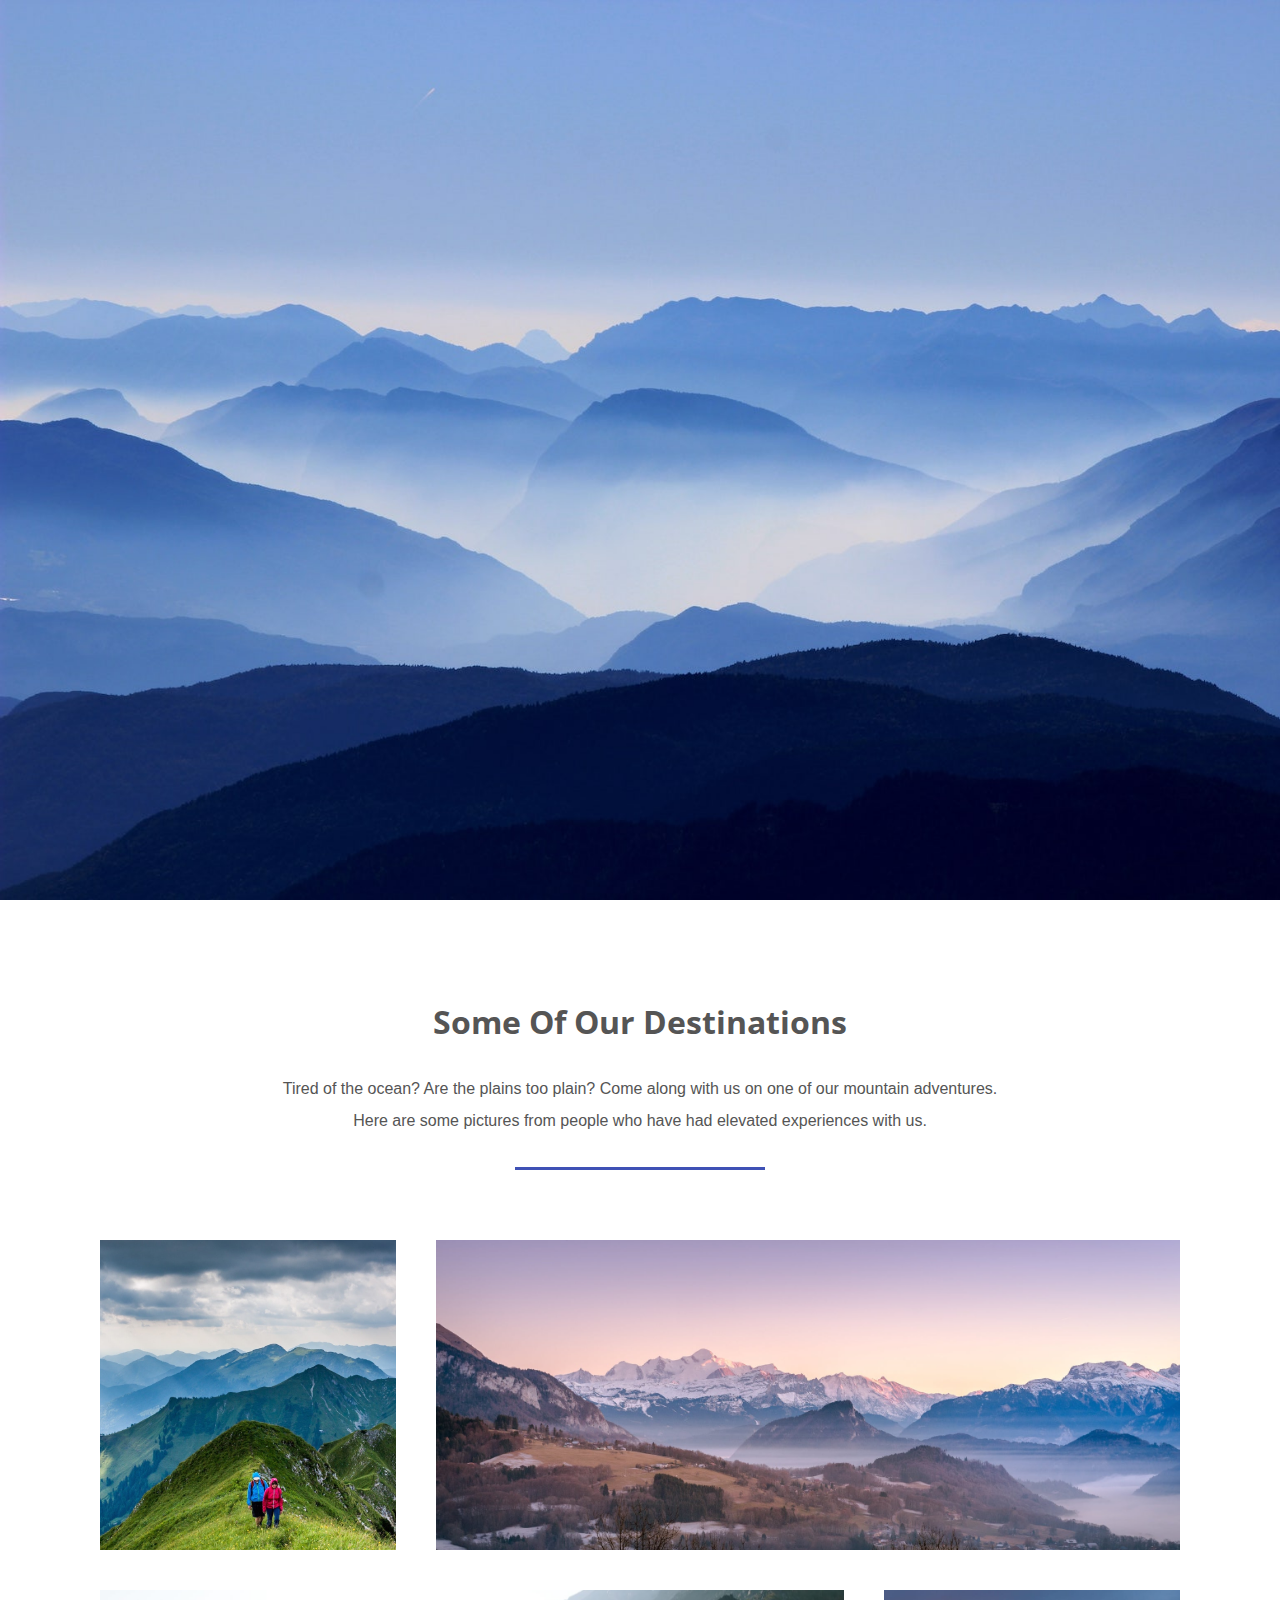
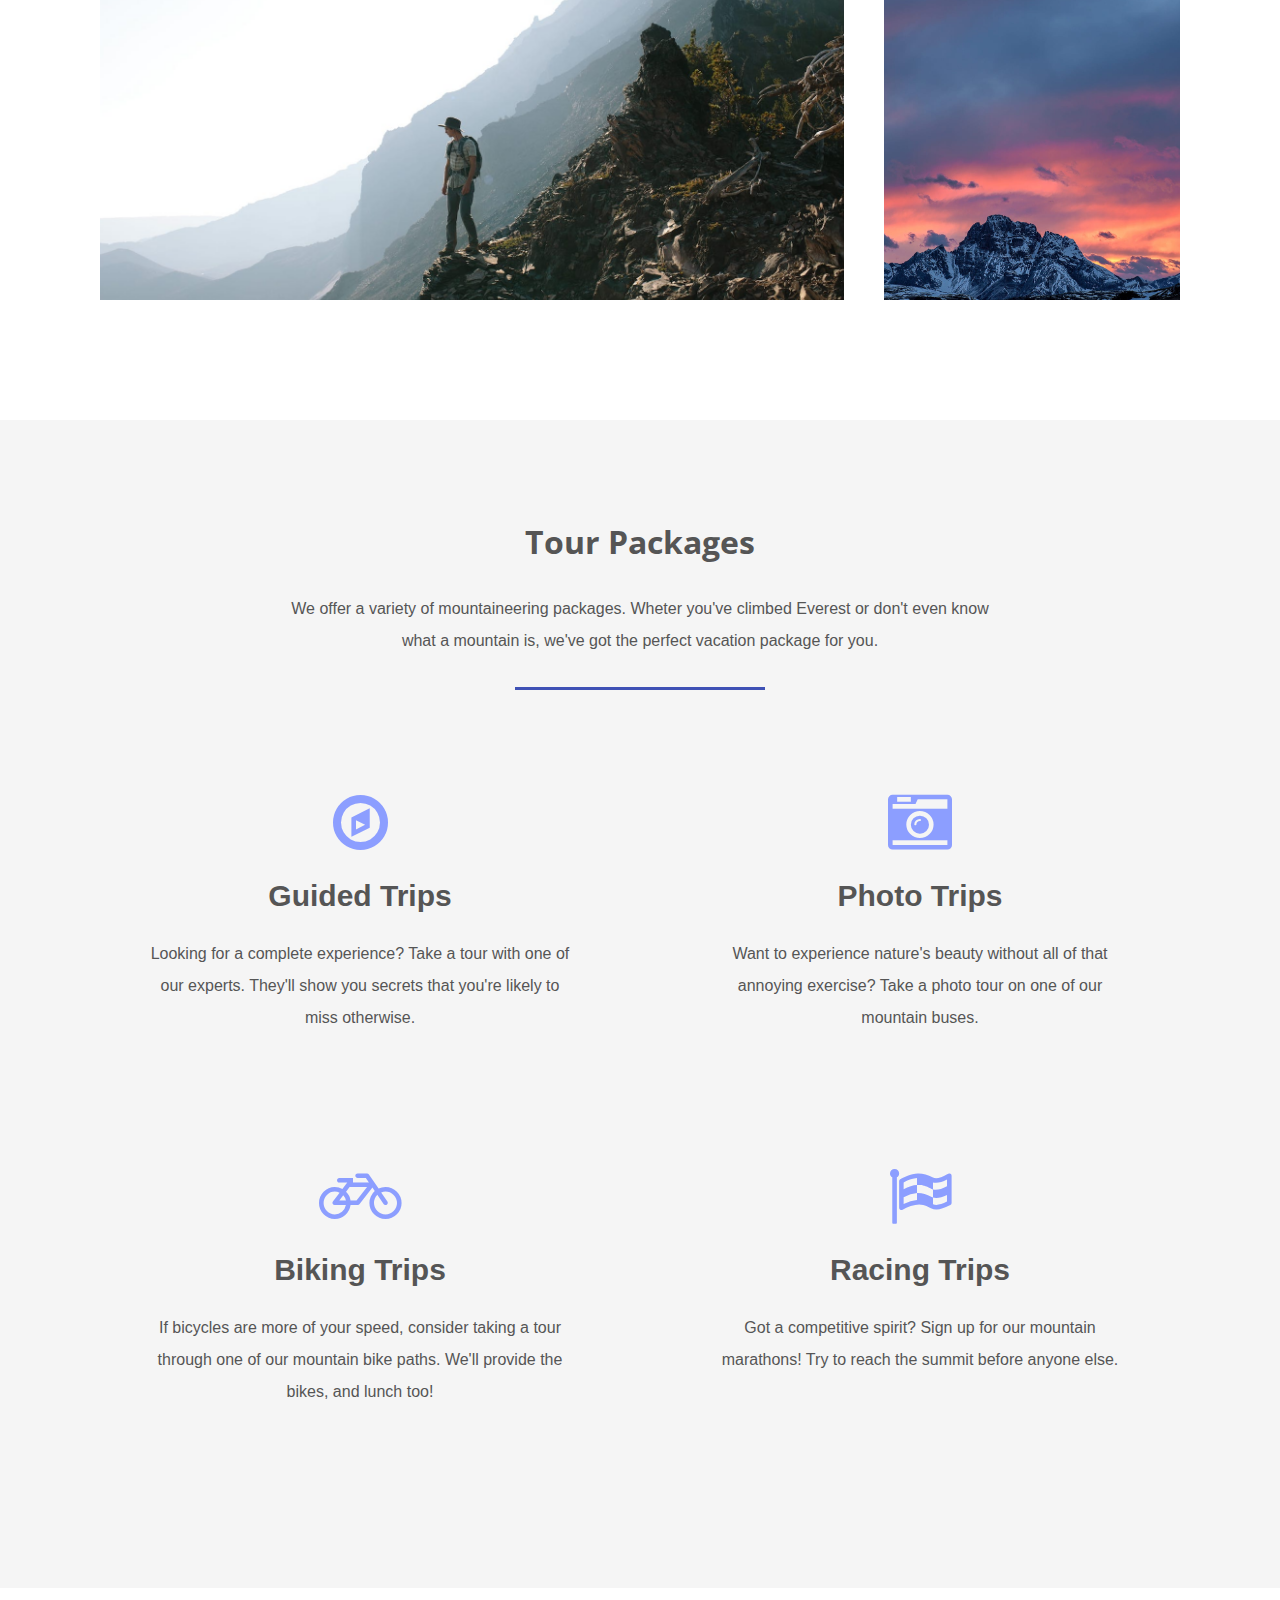
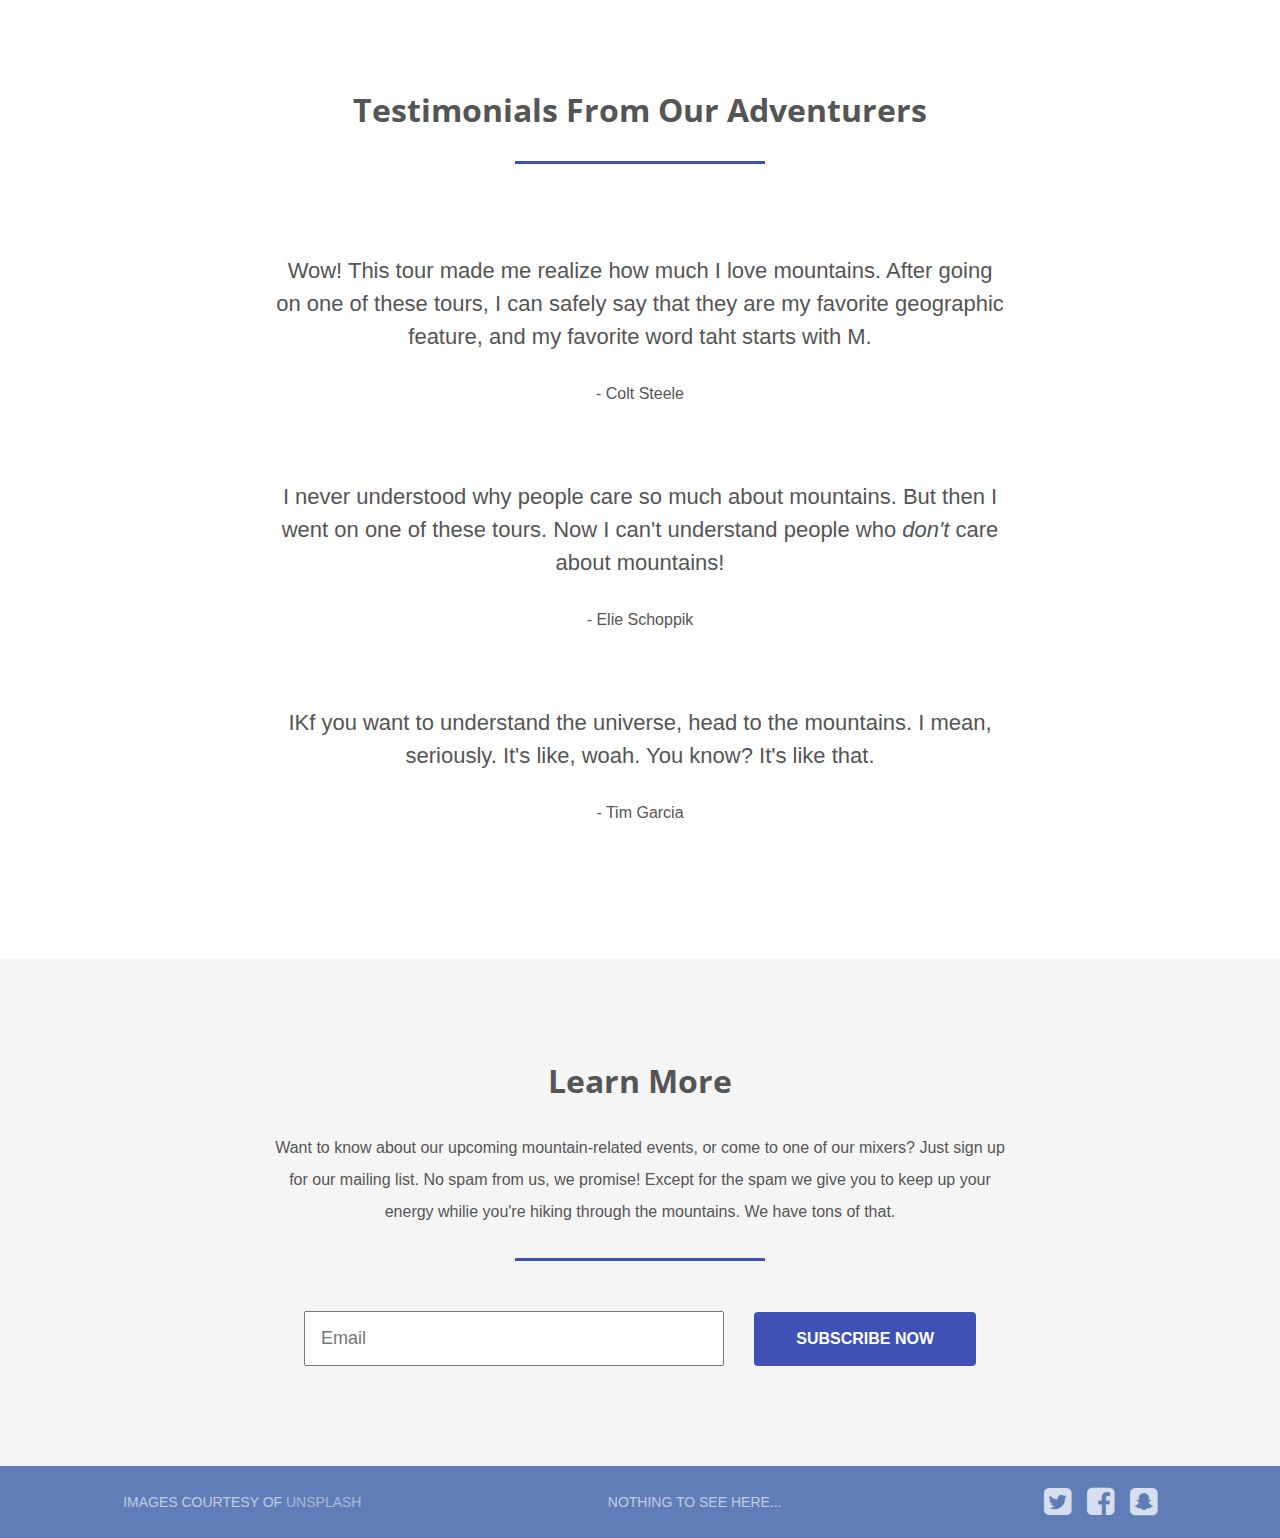
<file: css-project-starter-code/index.html>
<!DOCTYPE html>
<html>
<head>
  <meta charset="utf-8">
  <meta name="viewport" content="width=device-width, initial-scale=1">
  <title>Mountain Travel</title>
  <link href="https://fonts.googleapis.com/css?family=Open+Sans" rel="stylesheet">
  <link href="https://fonts.googleapis.com/css?family=Quicksand" rel="stylesheet">
  <link href="https://stackpath.bootstrapcdn.com/font-awesome/4.7.0/css/font-awesome.min.css" rel="stylesheet" integrity="sha384-wvfXpqpZZVQGK6TAh5PVlGOfQNHSoD2xbE+QkPxCAFlNEevoEH3Sl0sibVcOQVnN" crossorigin="anonymous">  
  <link rel="stylesheet" href="assets/css/styles.css">
</head>
<body>
  <!-- Forked from a template on Tutorialzine: https://tutorialzine.com/2016/06/freebie-landing-page-template-with-flexbox -->
  <!-- Nav for site  -->
  <header>
    <!-- Logo -->
    <h2 class="nav-logo">
      <a>Mountain Travel</a>
    </h2>

    <!-- Nav Items -->
    <nav class="nav-items">
      <li><a href="#">Tours</a></li>
      <li><a href="#">About</a></li>
      <li><a href="#">Contact Us</a></li>
    </nav>
  </header>

  <!-- Section for Main title and contact button -->
  <section class="hero">
    <div class="background-image" style="background-image: url(assets/img/main.jpg);"></div>
    <div class="hero-content-area">
      <h1>Mountain Travel</h1>
      <h3>Unforgettable Adventures</h3>
      <a href="#" class="btn">Contact Us Now</a>
    </div>
  </section>

  <!-- Section for Destinations -->
  <section class="destinations">
    <h3 class="title">Some of our destinations</h3>
    <p>Tired of the ocean? Are the plains too plain? Come along with us on one of our mountain adventures.
      Here are some pictures from people who have had elevated experiences with us.
    </p>
    <hr>

    <ul class="grid">
      <li class="small" style="background-image: url(assets/img/mountain1.jpg);"></li>
      <li class="large" style="background-image: url(assets/img/mountain2.jpg);"></li>
      <li class="large" style="background-image: url(assets/img/mountain3.jpg);"></li>
      <li class="small" style="background-image: url(assets/img/mountain4.jpg);"></li>
    </ul>
  </section>

  <!-- Section for Packages -->
  <section class="packages">
    <h3 class="title">Tour Packages</h3>
    <p>We offer a variety of mountaineering packages. Wheter you've climbed Everest or don't even know what a mountain is,
      we've got the perfect vacation package for you.
    </p>
    <hr>
    <ul class="grid">
      <li>
        <i class="fa fa-compass fa-4x   "></i>
        <h4>Guided Trips</h4>
        <p>Looking for a complete experience? Take a tour with one of our experts. They'll show you secrets
          that you're likely to miss otherwise.
        </p>
      </li>
      <li>
        <i class="fa fa-camera-retro fa-4x"></i>
        <h4>Photo Trips</h4>
        <p>Want to experience nature's beauty without all of that annoying exercise? Take a photo tour on one of 
          our mountain buses.
        </p>
      </li>
      <li>
        <i class="fa fa-bicycle fa-4x"></i>
        <h4>Biking Trips</h4>
        <p>If bicycles are more of your speed, consider taking a tour through one of our mountain bike paths. We'll
          provide the bikes, and lunch too!
        </p>
      </li>
      <li>
        <i class="fa fa-flag-checkered fa-4x"></i>
        <h4>Racing Trips</h4>
        <p>Got a competitive spirit? Sign up for our mountain marathons! Try to reach the summit before anyone else.</p>
      </li>
    </ul>
  </section>

  <!-- Section for Testimonials -->
  <section class="testimonials">
    <h3 class="title">Testimonials from our adventurers</h3>
    <hr>
    <p class="quote">Wow! This tour made me realize how much I love mountains. After going on one of these tours,
      I can safely say that they are my favorite geographic feature, and my favorite word taht starts with M.
    </p>
    <p class="author">- Colt Steele</p>
    <p class="quote">I never understood why people care so much about mountains. But then I went on one of these tours.
      Now I can't understand people who <em>don't</em> care about mountains!
    </p>
    <p class="author">- Elie Schoppik</p>
    <p class="quote">IKf you want to understand the universe, head to the mountains. I mean, seriously. It's like, woah.
      You know? It's like that.
    </p>
    <p class="author">- Tim Garcia</p>
  </section>

  <!-- Section for Contact Us -->
  <section class="contact">
    <h3 class="title">Learn more</h3>
    <p>Want to know about our upcoming mountain-related events, or come to one of our mixers? Just sign up
      for our mailing list. No spam from us, we promise! Except for the spam we give you to keep up your energy
      whilie you're hiking through the mountains. We have tons of that.
    </p>
    <hr>
    <form>
      <input type="email" placeholder="Email">
      <a href="#" class="btn">Subscribe now</a>
    </form>
  </section>

  <!-- Footer -->
  <footer>
    <p>Images courtesy of <a href="http://unsplash.com/">unsplash</a></p>
    <p>Nothing to see here...</p>
    <ul>
      <li><a href="#"><i class="fa fa-twitter-square fa-2x"></i></a></li>
      <li><a href="#"><i class="fa fa-facebook-square fa-2x"></i></a></li>
      <li><a href="#"><i class="fa fa-snapchat-square fa-2x"></i></a></li>
    </ul>
  </footer>

</body>
</html>
</file>
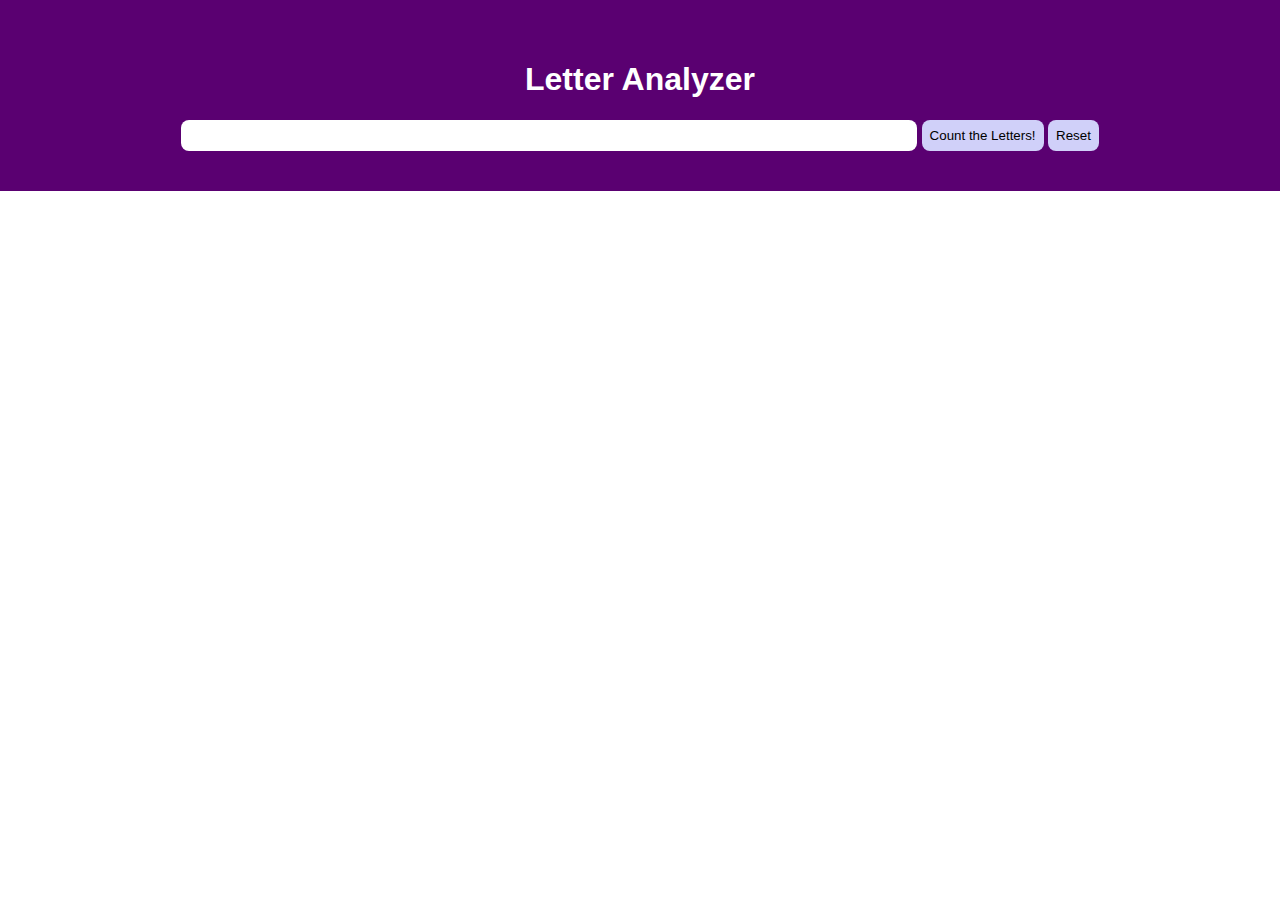
<file: frequency-app/index.html>
<!DOCTYPE html>
<html lang="en">
<head>
  <meta charset="UTF-8">
  <title>Frequency Count</title>
  <link rel="stylesheet" href="style.css">
</head>
<body>
  <header> 
    <h1>Letter Analyzer</h1>
    <form>
      <input type="text">
      <button type="submit">Count the Letters!</button>
      <button id="reset" type="button">Reset</button>
    </form>
  </header>
  <div>
    <h2 id="phrase"></h2>
    <h4 id="count"></h4>
    <svg
       version='1.1'
       baseProfiles='full'
       xmlns='http://www.w3.org/2000/svg'
       id="letters">
    </svg>
  </div>
  <script src="https://d3js.org/d3.v4.js"></script>
  <script src="app-svg.js"></script>
</body>
</html>
</file>
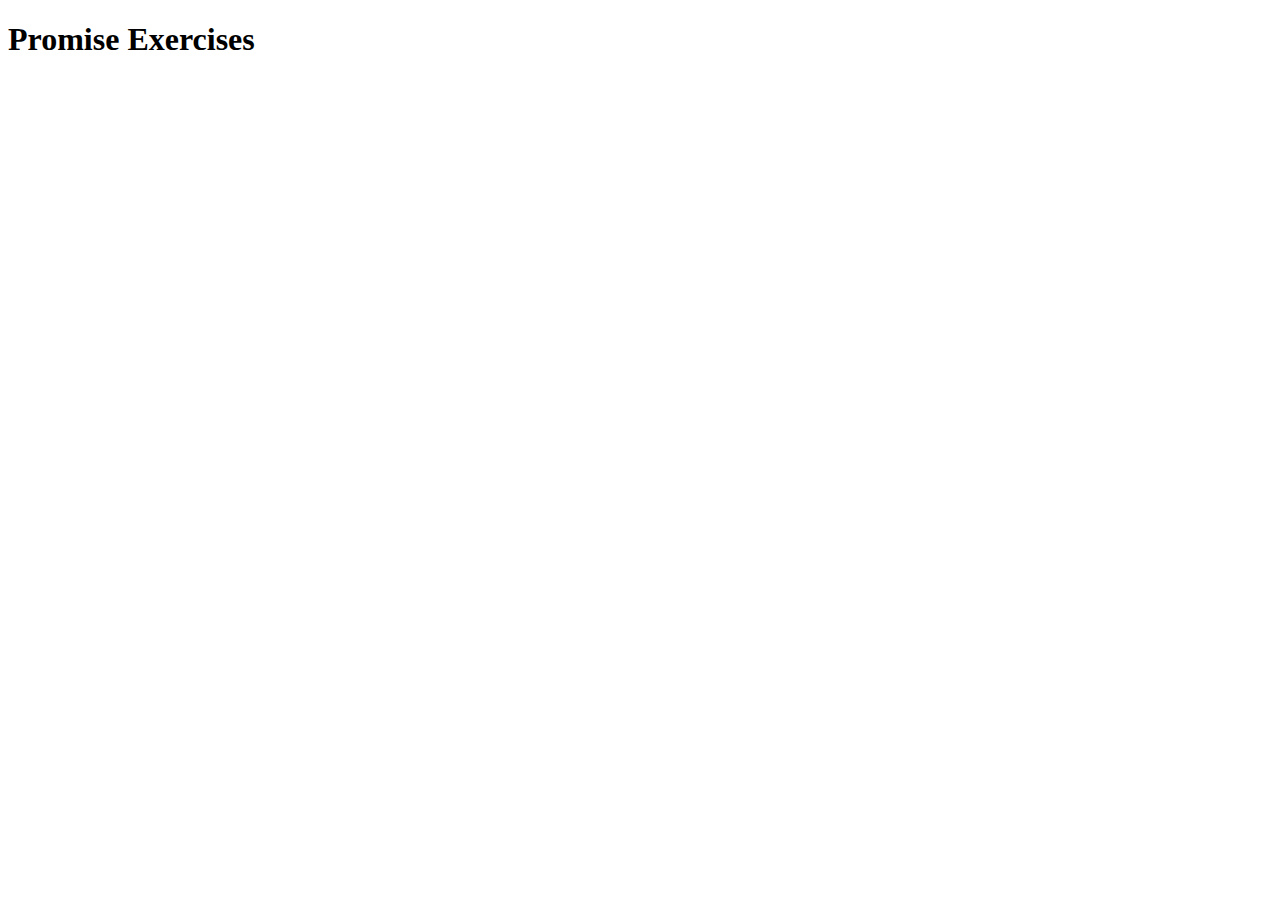
<file: promise-exercises/index.html>
<!DOCTYPE html>
<html>
<head>
	<title>Promise Exercises</title>
	<script type="text/javascript" src="jquery-3.4.0.min.js"></script>
	<script type="text/javascript" src="async-promises.js"></script>
</head>
<body>
	<h1>Promise Exercises</h1>
</body>
</html>
</file>
<file: css-project-starter-code/assets/css/styles.css>
/* General Styling */
* {
    margin: 0;
    padding: 0;
    box-sizing: border-box;
}

html {
    font: normal 16px sans-serif;
    color: #555;
}

a {
    text-decoration: none;
    opacity: 0.75;
    color: #fff;
}

a:hover {
    opacity: 1;
}

ul {
    list-style: none;
}

@media (max-width: 800px) {
    section {
        padding: 50px 20px;
    }
}

/* Header Styles */
header {
    position: absolute;
    width: 100%;
    display: flex;
    flex-direction: row;
    justify-content: space-between;
    align-items: center;
    padding: 35px 100px 0;
    color: #fff;

    opacity: 0;
    animation: 1s fadein 0.5s forwards; /*fade in the navbar*/
}

@keyframes fadein {
    100% {
        opacity: 1;
    }
}

header h2 {
    font-family: "Quicksand", sans-serif;
}

header nav {
    list-style: none;

    display: flex; /*Make a flex container for menu items*/
    margin-right: -15px;
}

header nav li {
    margin: 0 15px;
}

@media (max-width: 800px) {
    header {
        padding: 20px 50px;
        flex-direction: column;
    }

    header h2 {
        margin-bottom: 15px;
    }
}

/* Section Styles */
section {
    display:  flex;
    flex-direction: column;
    align-items: center;
    padding: 100px 80px;
}

a.btn {
    border-radius: 4px;
    text-transform: uppercase;
    font-weight: bold;
    text-align: center;
    background-color: #3f51b5;
    opacity: 1;
}

/* Section Hero Styles */
.hero {
    position: relative; /*For relative, the offsets are from its normal position*/
    justify-content: center;
    text-align: center;
    color: #fff;
    min-height: 100vh;
}

.hero .background-image {
    position: absolute;
    top: 0;
    left: 0;
    width: 100%;
    height: 100%;
    background-size: cover;
    z-index: -1;
    background-color: #80a3db
}

.hero h1 {
    font: bold 60px "Open Sans", sans-serif;
    margin-bottom: 15px;
}

.hero h3 {
    font: normal 20px "Open Sans", sans-serif;
    margin-bottom: 40px;
}

.hero a.btn {
    padding: 20px 46px;
}

.hero-content-area {
    opacity: 0;
    margin-top: 100px;
    animation: 1s slidefade 1s forwards;
}

@keyframes slidefade {
    100% {
        opacity: 1;
        margin-top: 0;
    }
}

@media (max-width: 800px) {
    .hero {
        min-height: 600px;
    }

    .hero h1 {
        font-size: 48px;
    }

    .hero h3 {
        font-size: 24px;
    }

    .hero a.btn {
        padding: 15px 40px;
    }
}

/* Destination Section Styling */
section:not(.hero):nth-child(even) {
    background-color: #f5f5f5;
}

.grid {
    width: 100%;
    display: flex;
    flex-wrap: wrap;
    justify-content: center;
}

hr {
    width: 250px;
    height: 3px;
    background-color: #3f51b5;
    border: 0;
    margin-bottom: 50px;
}

section h3.title {
    text-transform: capitalize;
    font: bold 32px "Open Sans", sans-serif;
    margin-bottom: 30px;
    text-align: center;
}

section p {
    max-width: 775px;
    line-height: 2;
    padding: 0 20px;
    margin-bottom: 30px;
    text-align: center;
}

.destinations .grid li {
    height: 350px;
    padding: 20px;
    background-clip: content-box; /*padding is reserved for white space*/
    background-size: cover;
    background-position: center;
}

.destinations .grid li.small {
    flex-basis: 30%;
}

.destinations .grid li.large {
    flex-basis: 70%;
}

@media (max-width: 1100px) {
    .destinations .grid li.small, 
    .destinations .grid li.large {
        flex-basis: 50%;
    }
}

@media (max-width: 800px) {
    .destinations .grid li.small, 
    .destinations .grid li.large {
        flex-basis: 100%;
    }
}

/* Packages Section Styling */
.packages .grid li {
    padding: 50px;
    flex-basis: 50%;
    text-align: center;
}

.packages .grid li i {
    color: #8c9eff;
}

.packages .grid li h4 {
    font-size: 30px;
    margin: 25px 0;
}

@media (max-width: 800px) {
    .packages .grid li {
        flex-basis: 100%;
        padding: 20px;
    }
}

/*Testimonial Sections*/
.testimonials .quote {
    font-size: 22px;
    font-weight: 300;
    line-height: 1.5;
    margin: 40px 0 25px; 
}

@media (max-width: 800px) {
    .testimonials .quote {
        font-size: 18px;
        margin: 15px 0;
    }

    .testimonials .author {
        font-size: 14px;
    }
}

/* Contact Us Section */
.contact form {
    display: flex;
    align-items: center;
    justify-content: center;
    flex-wrap: wrap;
    width: 60%;
}

.contact form .btn {
    padding: 18px 42px;
}

.contact form input {
    padding: 15px;
    margin-right: 30px;
    font-size: 18px;
    color: #555;
    flex: 1;
}

@media (max-width: 1000px) {
    .contact form input {
        flex-basis: 100%;
        margin: 0 0 20px 0;
    }
}

/* Footer Section */
footer {
    display: flex;
    align-items: center; 
    justify-content: space-around;
    background-color: #607db8;
    color: #fff;
    padding: 20px 0;
}

footer ul {
    display: flex;
}

footer ul li {
    margin-left: 16px;
}

footer p {
    text-transform: uppercase;
    font-size: 14px;
    opacity: 0.6;
    align-self: center;
}

@media (max-width: 110px) {
    footer {
        flex-direction: column;
    }

    footer p {
        text-align: center;
        margin-bottom: 20px;
    }

    footer ul li {
        margin: 0 8px;
    }
}
</file>
<file: frequency-app/style.css>
body {
  margin: 0;
  text-align: center;
}

header {
  padding: 40px;
  background-color: #5a0071;
  color: white;
  font-family: sans-serif;
}

form > input {
  width: 60%;
  padding: 8px;
  border-radius: 8px;
  border: none;
}

form > button {
  padding: 8px;
  border-radius: 8px;
  background-color: #d0d0f9;
  border: none;
}

form > button:hover {
  cursor: pointer;
  background-color: #6a6a8e;
}

#letters {
  margin: 20px auto 0;
}

.letter rect {
  fill: #ffc800;
}

.new rect {
  fill: #00ff00;
}

.new text {
  font-size: 1.5em;
}
</file>
